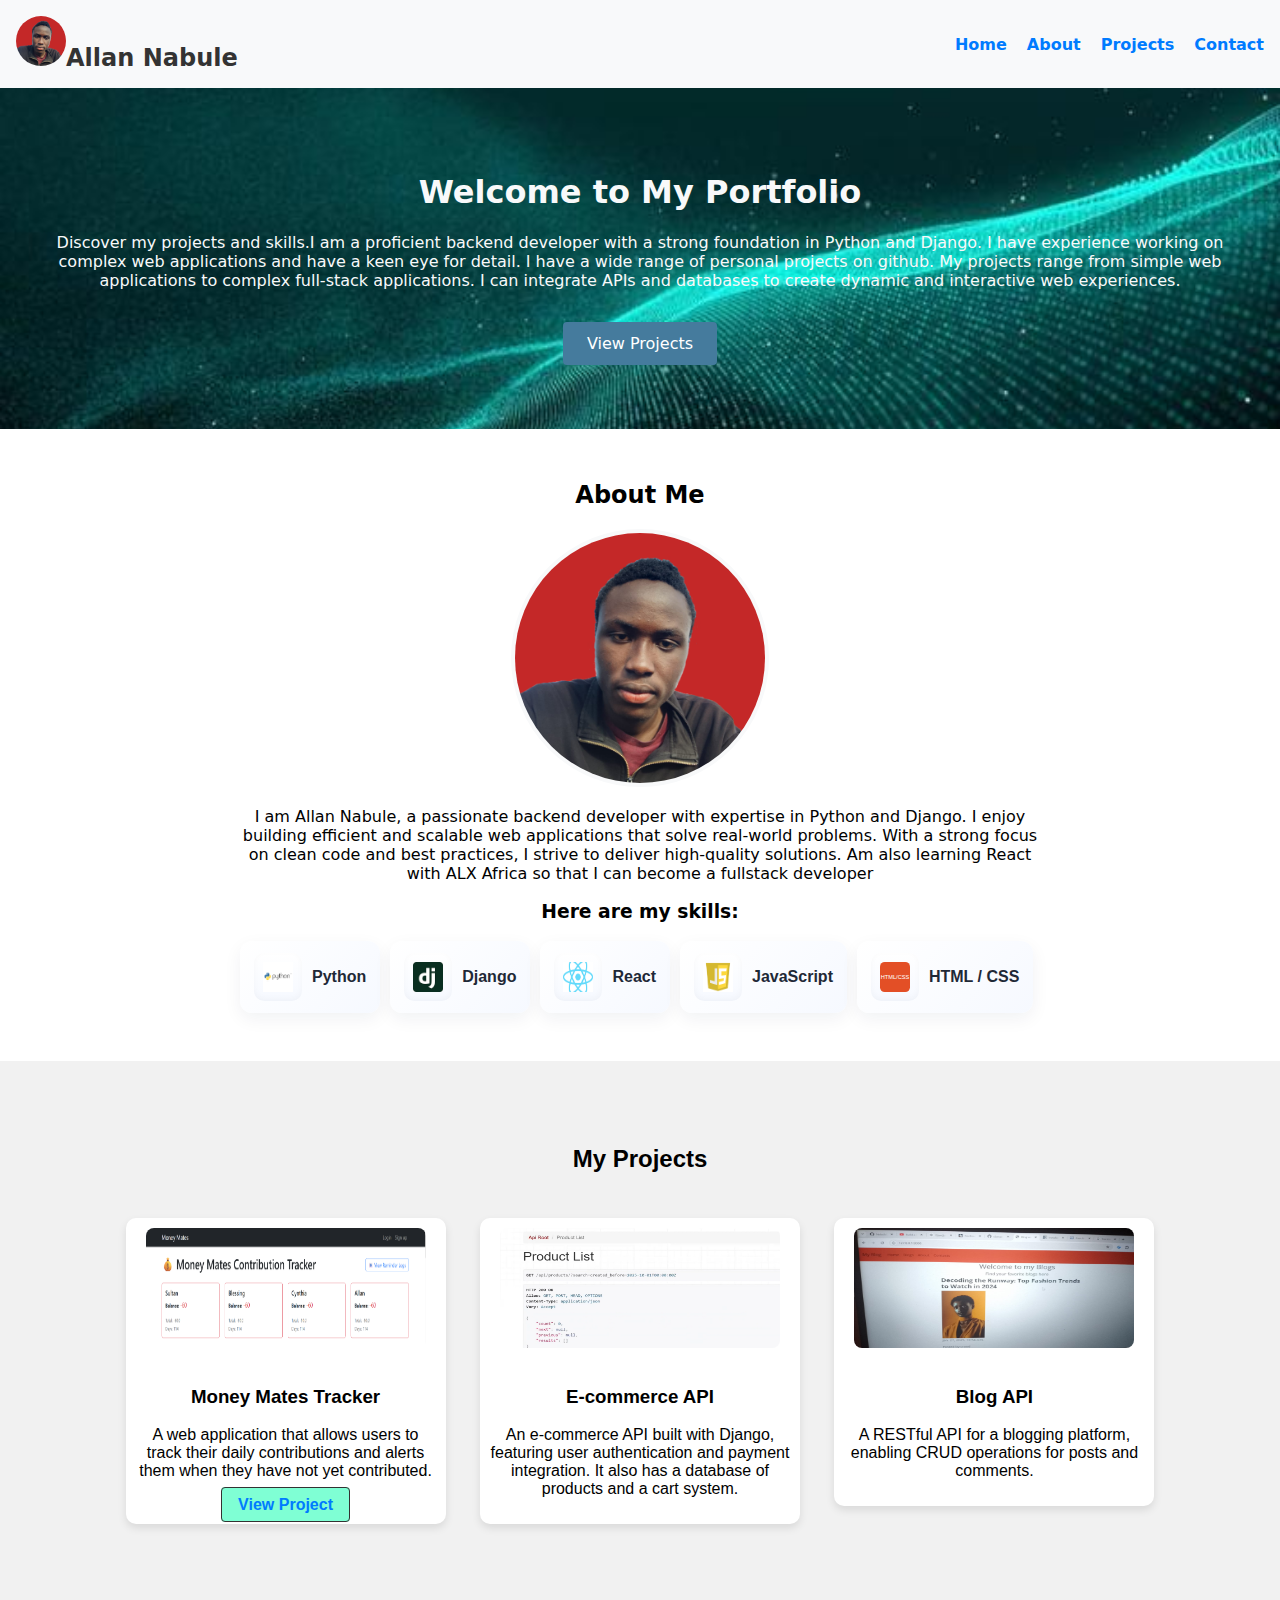
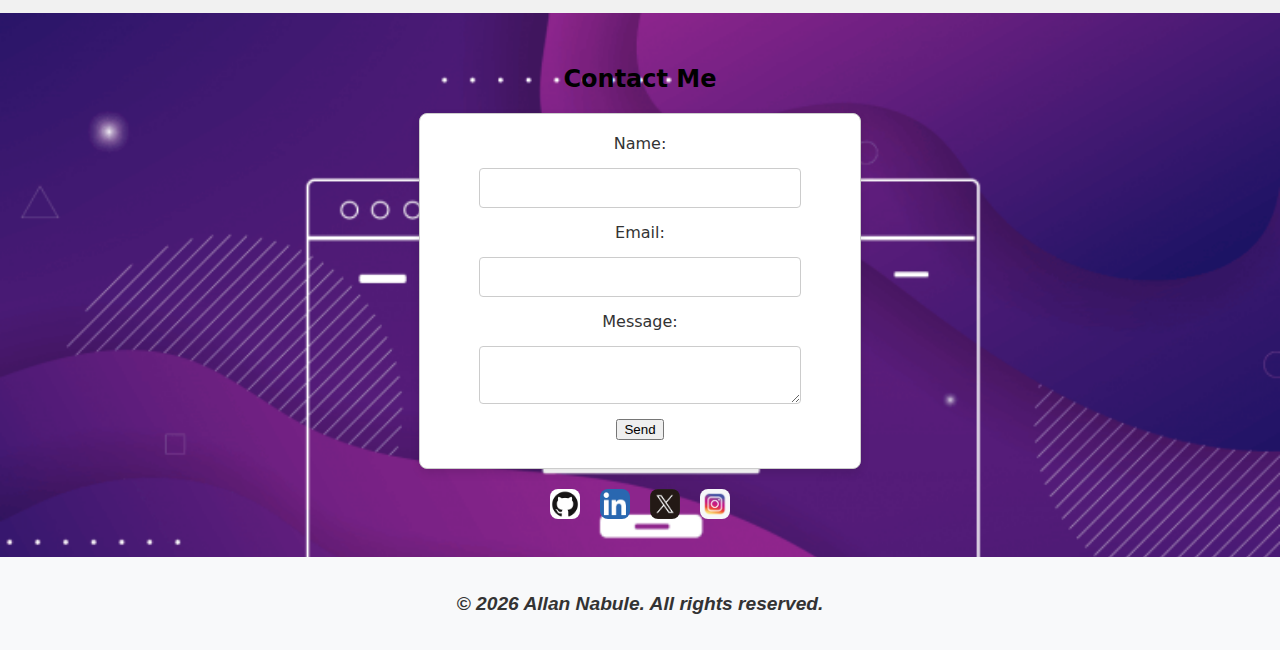
<file: index.html>
<!DOCTYPE html>
<html lang="en">
<head>
    <meta charset="UTF-8">
    <meta name="viewport" content="width=device-width, initial-scale=1.0">
    <meta name="description" content="Portfolio of Allan Nabule, a backend developer specializing in Python and Django. Explore my full-stack projects and web development skills.">
    <meta name="keywords" content="Allan Nabule, backend developer, Python, Django, web development, full-stack developer, portfolio">
    <meta name="author" content="Allan Nabule">
    <meta name="robots" content="index, follow">
    <meta property="og:title" content="Allan Nabule - Backend Developer">
    <meta property="og:description" content="Portfolio of Allan Nabule, a backend developer specializing in Python and Django.">
    <meta property="og:type" content="website">
    <meta name="google-site-verification" content="oevmv5v9RPDAVCsHGkLrTPFtN_86MCNeR5g6coeyReU" />
    <link rel="stylesheet" href="style.css">
    <title>Allan Nabule | Web Developer Portfolio</title>
</head>
<body>
    <div class="main">
        <div class="main-hero">
            <div class="navigation">
                <header>
                    <h1><img src="images/profile.png" class="logo" alt="Profile Photo">Allan Nabule</h1>
                </header>
                <nav>
                    <button id="hamburger" class="hamburger" aria-controls="main-nav" aria-expanded="false">&#9776;</button>  
                    <nav class="nav-links" id="main-nav">
                        <ul>
                            <li><a href="#home">Home</a></li>
                            <li><a href="#About">About</a></li>
                            <li><a href="#projects">Projects</a></li>
                            <li><a href="#contact">Contact</a></li>
                        </ul>
                    </nav>
                </nav>
            </div>
            <div class="hero-content hero" id="home">
                <h1>Welcome to My Portfolio</h1>
                <p id="intro">Discover my projects and skills.I am a proficient backend developer with a strong foundation in Python and Django. I have experience working on complex web applications and have a keen eye for detail. I have a wide range of personal
                projects on github. My projects range from simple web applications to complex full-stack applications. I can integrate APIs and databases to create dynamic and interactive web experiences.</p>
                <a href="#projects" class="btn">View Projects</a>
            </div>
            <div class="About" id="About">
                <h2>About Me</h2>
                <img src="images/profile.png" alt="My Photo" class="profile-photo">
                <p>I am Allan Nabule, a passionate backend developer with expertise in Python and Django. I enjoy building efficient and scalable web applications that solve real-world problems. With a strong focus on clean code and best practices, I strive to deliver high-quality solutions. Am also learning React with ALX Africa so that I can become a fullstack developer</p>
                <h3>Here are my skills:</h3>
                <ul id="skills" class="skills-grid">
                    <li class="skill">
                        <span class="skill-icon" aria-hidden="true">
                            <img src="images/python.png" alt="Python logo">
                        </span>
                        <span class="skill-name">Python</span>
                    </li>
                    <li class="skill">
                        <span class="skill-icon" aria-hidden="true">
                            <img src="images/django.png" alt="Django logo">
                        </span>
                        <span class="skill-name">Django</span>
                    </li>
                    <li class="skill">
                        <span class="skill-icon" aria-hidden="true">
                            <img src="images/react.png" alt="React logo">
                        </span>
                        <span class="skill-name">React</span>
                    </li>
                    <li class="skill">
                        <span class="skill-icon" aria-hidden="true">
                            <img src="images/javascript.png" alt="JavaScript logo">
                        </span>
                        <span class="skill-name">JavaScript</span>
                    </li>
                    <li class="skill">
                        <span class="skill-icon" aria-hidden="true">
                            <img src="images/html_css.svg" alt="HTML and CSS logo">
                        </span>
                        <span class="skill-name">HTML / CSS</span>
                    </li>
                </ul>

            </div>
            <div class="projects" id="projects">
                <h2 id="projects-title">My Projects</h2>
                <div class="project-list">
                    <div class="project-item">
                        <img src="images/Screenshot-2025-12-22-110645.png" class="project-image" alt="Money Mates Tracker">
                        <h3>Money Mates Tracker</h3>
                        <p>A web application that allows users to track their daily contributions and alerts them when they have not yet contributed.</p>
                        <a href="https://notifier-dpvz.onrender.com/" class="project-link" target="_blank" >View Project</a>
                    </div>
                    <div class="project-item">
                        <img src="images/Screenshot-2025-12-22-112557.png" class="project-image" alt="E-commerce API">
                        <h3>E-commerce API</h3>
                        <p>An e-commerce API built with Django, featuring user authentication and payment integration. It also has a database of products and a cart system.</p>
                    </div>
                    <div class="project-item">
                        <img src="images/WhatsApp-Image-2025-12-22-at-11.36.57-AM.jpeg" class="project-image" alt="Blog API Project Screenshot" class="project-image">
                        <h3>Blog API</h3>
                        <p>A RESTful API for a blogging platform, enabling CRUD operations for posts and comments.</p>
                    </div>
                </div>
            </div>
            <div class="contact" id="contact">
                <h2>Contact Me</h2>
                <div class="mail-form">
                    <!-- FormSubmit.co form - works without a backend -->
                    <form id="contact-form" action="https://formsubmit.co/nabuleallan1@gmail.com" method="POST">
                        <label for="name">Name:</label>
                        <input type="text" id="name" name="name" required>
                        
                        <label for="email">Email:</label>
                        <input type="email" id="email" name="email" required>
                        
                        <label for="message">Message:</label>
                        <textarea id="message" name="message" required></textarea>

                        <!-- Optional: Honeypot for spam protection -->
                        <input type="hidden" name="_captcha" value="false">
                        <!-- Redirect after submission -->
                        <input type="hidden" name="_next" value="https://allannabule.vercel.app/#contact?success=true">

                        <button type="submit">Send</button>
                    </form>
                    <div id="form-status" aria-live="polite" style="margin-top:0.5rem"></div>
                </div>
                <div class="socials">
                    <a href="https://github.com/Nebula077" target="_blank"><img src="images/download-(22).png" alt="GitHub" class="logos"></a>
                    <a href="https://www.linkedin.com/in/allan-nabule-540638292/" target="_blank"><img src="images/download-(21).png" alt="LinkedIn" class="logos"></a>
                    <a href="https://twitter.com/nabule_allan" target="_blank"><img src="images/download-(20).png" alt="Twitter" class="logos"></a>
                    <a href="https://www.instagram.com/allannabule/" target="_blank"><img src="images/Screenshot-2025-12-22-123518.png" alt="Instagram" class="logos"></a>
                </div>
            </div>
            <div class="footer">
                <footer>
                    <p>&copy; 2026 Allan Nabule. All rights reserved.</p>
                </footer>
            </div>
    </div>

    <script src="script.js"></script>
</body>
</html>
</file>
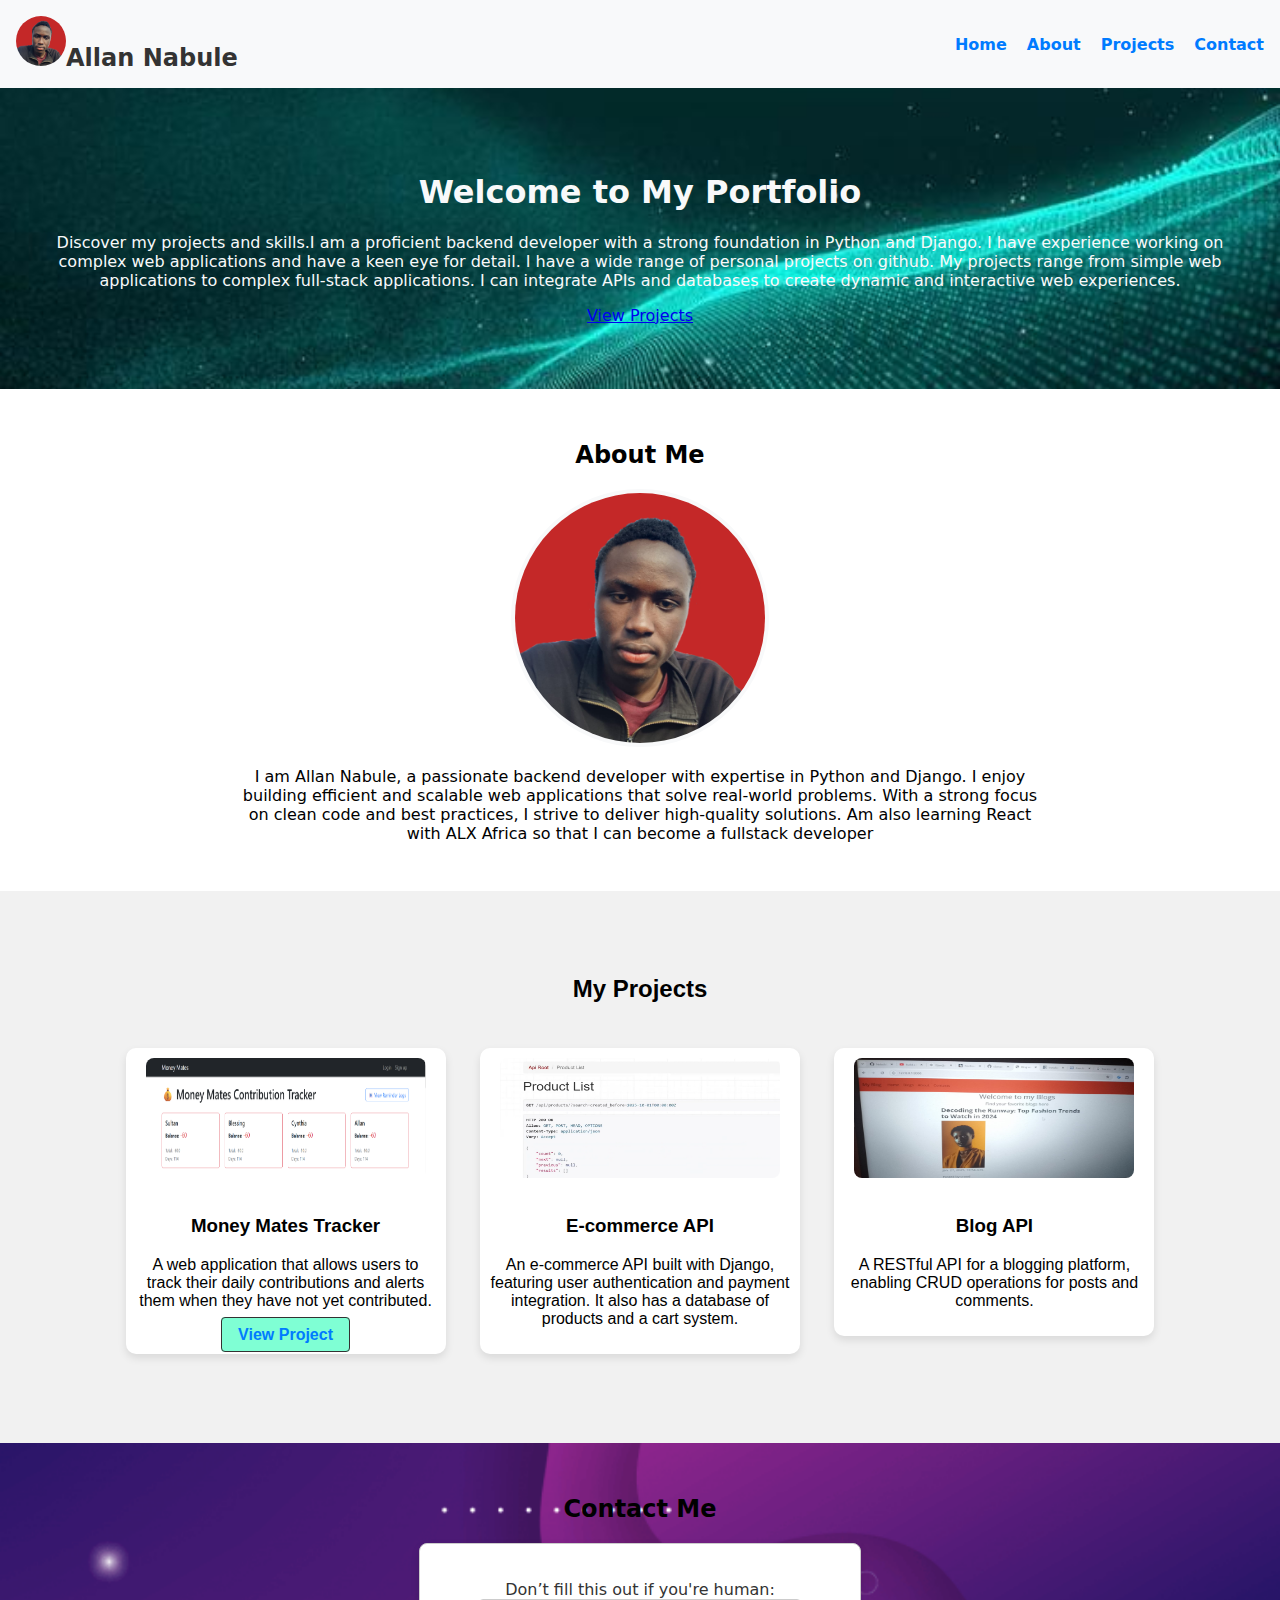
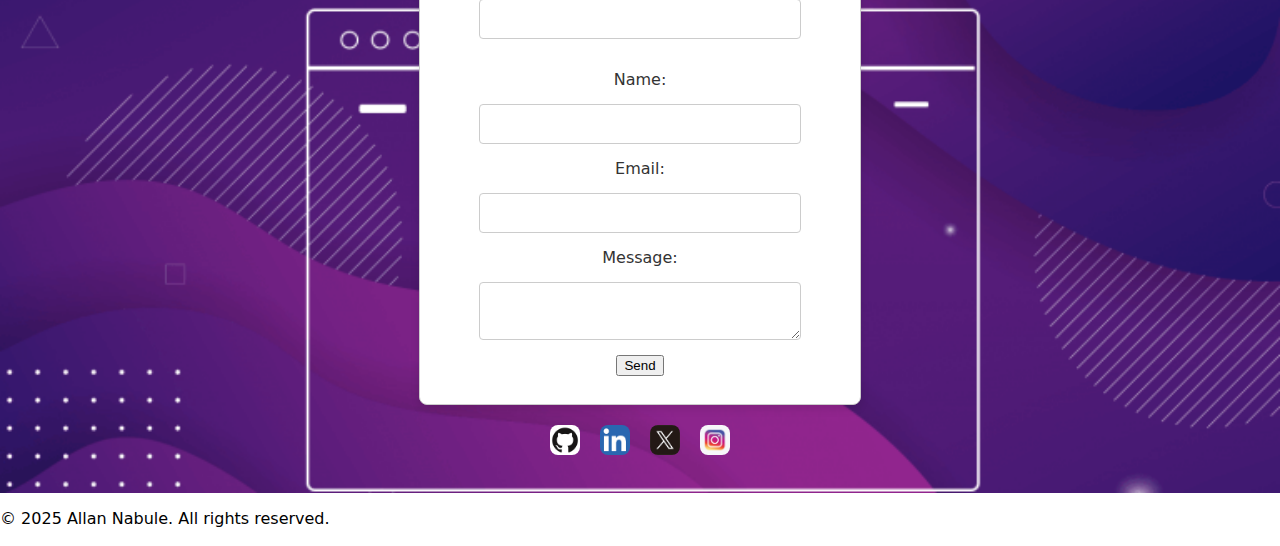
<file: portfolio.html>
<!DOCTYPE html>
<html lang="en">
<head>
    <meta charset="UTF-8">
    <meta name="viewport" content="width=device-width, initial-scale=1.0">
    <link rel="stylesheet" href="portfolio.css">
    <title>Allan Nabule</title>
</head>
<body>
    <div class="main">
        <div class="main-hero">
            <div class="navigation">
                <header>
                    <h1><img src="images/profile.png" class="logo" alt="Profile Photo">Allan Nabule</h1>
                </header>
                <nav>
                    <button id="hamburger" class="hamburger" aria-controls="main-nav" aria-expanded="false">&#9776;</button>  
                    <nav class="nav-links" id="main-nav">
                        <ul>
                            <li><a href="#home">Home</a></li>
                            <li><a href="#About">About</a></li>
                            <li><a href="#projects">Projects</a></li>
                            <li><a href="#contact">Contact</a></li>
                        </ul>
                    </nav>
                </nav>
            </div>
            <div class="hero-content hero" id="home">
                <h1>Welcome to My Portfolio</h1>
                <p id="intro">Discover my projects and skills.I am a proficient backend developer with a strong foundation in Python and Django. I have experience working on complex web applications and have a keen eye for detail. I have a wide range of personal
                projects on github. My projects range from simple web applications to complex full-stack applications. I can integrate APIs and databases to create dynamic and interactive web experiences.</p>
                <a href="#projects" class="btn">View Projects</a>
            </div>
            <div class="About" id="About">
                <h2>About Me</h2>
                <img src="images/profile.png" alt="My Photo" class="profile-photo">
                <p>I am Allan Nabule, a passionate backend developer with expertise in Python and Django. I enjoy building efficient and scalable web applications that solve real-world problems. With a strong focus on clean code and best practices, I strive to deliver high-quality solutions. Am also learning React with ALX Africa so that I can become a fullstack developer</p>

            </div>
            <div class="projects" id="projects">
                <h2 id="projects-title">My Projects</h2>
                <div class="project-list">
                    <div class="project-item">
                        <img src="images/Screenshot 2025-12-22 110645.png" class="project-image" alt="Money Mates Tracker">
                        <h3>Money Mates Tracker</h3>
                        <p>A web application that allows users to track their daily contributions and alerts them when they have not yet contributed.</p>
                        <a href="https://notifier-dpvz.onrender.com/" class="project-link" target="_blank" >View Project</a>
                    </div>
                    <div class="project-item">
                        <img src="images/Screenshot 2025-12-22 112557.png" class="project-image" alt="E-commerce API">
                        <h3>E-commerce API</h3>
                        <p>An e-commerce API built with Django, featuring user authentication and payment integration. It also has a database of products and a cart system.</p>
                    </div>
                    <div class="project-item">
                        <img src="images/WhatsApp Image 2025-12-22 at 11.36.57 AM.jpeg" class="project-image" alt="Blog API Project Screenshot" class="project-image">
                        <h3>Blog API</h3>
                        <p>A RESTful API for a blogging platform, enabling CRUD operations for posts and comments.</p>
                    </div>
                </div>
            </div>
            <div class="contact" id="contact">
                <h2>Contact Me</h2>
                <div class="mail-form">
                    <!-- Netlify form: keep markup in the HTML so Netlify can detect it at build time -->
                    <form id="contact-form" name="contact" method="POST" data-netlify="true" netlify-honeypot="bot-field">
                        <!-- Hidden input for Netlify to identify the form -->
                        <input type="hidden" name="form-name" value="contact">
                        <!-- Honeypot field to reduce spam -->
                        <p class="hidden"><label>Don’t fill this out if you're human: <input name="bot-field"></label></p>

                        <label for="name">Name:</label>
                        <input type="text" id="name" name="name" required>
                        
                        <label for="email">Email:</label>
                        <input type="email" id="email" name="email" required>
                        
                        <label for="message">Message:</label>
                        <textarea id="message" name="message" required></textarea>

                        <button type="submit">Send</button>
                    </form>
                    <div id="form-status" aria-live="polite" style="margin-top:0.5rem"></div>
                </div>
                <div class="socials">
                    <a href="https://github.com/Nebula077" target="_blank"><img src="images/download (22).png" alt="GitHub" class="logos"></a>
                    <a href="https://www.linkedin.com/in/allan-nabule-540638292/" target="_blank"><img src="images/download (21).png" alt="LinkedIn" class="logos"></a>
                    <a href="https://twitter.com/nabule_allan" target="_blank"><img src="images/download (20).png" alt="Twitter" class="logos"></a>
                    <a href="https://www.instagram.com/allannabule/" target="_blank"><img src="images/Screenshot 2025-12-22 123518.png" alt="Instagram" class="logos"></a>
                </div>
            </div>
            <div class="footer">
                <footer>
                    <p>&copy; 2025 Allan Nabule. All rights reserved.</p>
                </footer>
            </div>
    </div>

    <script src="portfolio.js"></script>
</body>
</html>
</file>
<file: style.css>
html {
    scroll-behavior: smooth;
}

body {
    font-family: system-ui, -apple-system, BlinkMacSystemFont, 'Segoe UI', Roboto, Oxygen, Ubuntu, Cantarell, 'Open Sans', 'Helvetica Neue', sans-serif;
    margin: 0;
}

.logo {
    width: 50px;
    height: 50px;
    border-radius: 50%;
    object-fit: cover;
}

.navigation {
    background-color: #f8f9fa;
    padding: 1rem;
    text-align: center;
    display: flex;
    justify-content: space-between;
    align-items: center;
    position: sticky;
    top: 0;
}
.navigation h1 {
    margin: 0;
    font-size: 1.5rem;
    color: #333;
}
.navigation a {
    text-decoration: none;
    color: #007bff;
    font-weight: bold;
}
.navigation a:hover {
    text-decoration: underline;
    color: red;
}
.navigation nav a {
    margin-left: 1rem;
}
.navigation nav a:first-child {
    margin-left: 0;
}

.hamburger {
    display: none;
    font-size: 28px;
    background: none;
    border: none;
    cursor: pointer;
}

.hero {
    background-image: url('images/global-connection-and-the-internet-network-modernization-in-smart-city-ai-cloud-internet-background-free-video.jpg');
    padding: 4rem 2rem;
    text-align: center;
    color: #f8f9fa;
    background-size: cover;
}

.btn {
    display: inline-block;
    padding: 0.75rem 1.5rem;
    background-color: #457b9d;
    color: #fff;
    text-decoration: none;
    border-radius: 4px;
    margin-top: 1rem;
    transition: background-color 0.3s ease;
}

.About {
    padding: 2rem;
    max-width: 800px;
    margin: 0 auto;
    text-align: center;
}

.profile-photo {
    width: 250px;
    height: 250px;
    border-radius: 50%;
    object-fit: cover;
    border: 4px solid #f8f9fa;
}

@media (max-width: 1000px) {
    .stats2 { height: 190px; flex: 1 1 calc(33.333% - 14px); max-width: 33.333%; }
    .hamburger { display: none;  }
}

@media (max-width: 850px) {
    .stats2 { height: 180px; flex: 1 1 calc(50% - 12px); max-width: 50%; }
    .hamburger { display: none;  }
    
}

@media (max-width: 700px) {
    .stats { gap: 14px; }
    .stats2 { flex: 1 1 calc(50% - 12px); max-width: 50%; height: 170px; }
    .stats2 h2 { font-size: 1.4rem; }
    .stats2 p { font-size: 0.9rem; }
    .hamburger { display: none;  }
}

@media (max-width: 400px) {
    .stats2 { flex: 1 1 100%; max-width: 80%; height: 160px; align-items: center; margin-left: auto; margin-right: auto; }
    .stats2 h2 { top: 30%; font-size: 1.2rem; }
    .stats2 p { top: 62%; font-size: 0.85rem; }
    .hamburger { display: flex;  }

    .nav-links {
        display: none;
        position: absolute;
        top: 64px;
        right: 16px;
        background: rgba(0,0,0,0.85);
        padding: 12px 14px;
        border-radius: 8px;
        z-index: 999;
    }

    .nav-links ul {
        flex-direction: column;
        gap: 12px;
        align-items: flex-end;
        margin: 0;
    }

    /* When JS toggles the active class we show the menu as a column */
    .nav-links.active {
        display: flex;
        flex-direction: column;
        align-items: flex-end;
    }

}

.nav-links ul {
    list-style: none;
    display: flex;
    flex: 1 1 auto;
    gap: 20px;
    margin: 0;
    padding: 0;
    text-decoration: none;
    
}
.nav-toggle {
    /*display: none;`*/
    font-size: 28px;
    background: none;
    border: none;
    cursor: pointer;
}
 
.nav-links ul li a {
    cursor: pointer;
    text-decoration: none;
}

.nav-links ul li a:hover {
    text-decoration: none;
    color: #FF6565;
}

/* Skills grid and chip styles */
#skills {
    margin-top: 5px;
    padding: 0;
}

.skills-grid {
    list-style: none;
    margin: 1rem auto;
    padding: 0.25rem;
    display: grid;
    grid-template-columns: repeat(auto-fit, minmax(180px, 1fr));
    gap: 10px;
    max-width: 820px;
    display: flex;
    align-items: flex-start;
}

.skill {
    display: flex;
    align-items: center;
    gap: 10px;
    padding: 12px 14px;
    background: linear-gradient(135deg, #ffffff 0%, #f6f9ff 100%);
    border-radius: 12px;
    box-shadow: 0 6px 18px rgba(18, 38, 63, 0.06);
    transition: transform 220ms ease, box-shadow 220ms ease;
}

.skill:hover {
    transform: translateY(-6px);
    box-shadow: 0 16px 32px rgba(18, 38, 63, 0.12);
}

.skill-icon {
    width: 48px;
    height: 48px;
    flex: 0 0 48px;
    display: inline-flex;
    align-items: center;
    justify-content: center;
    border-radius: 10px;
    background: linear-gradient(180deg, rgba(255,255,255,0.9), rgba(246,249,255,1));
    box-shadow: inset 0 -2px 6px rgba(0,0,0,0.03);
}

.skill-icon svg { width: 30px; height: 30px; display: block; }
.skill-icon img { width: 30px; height: 30px; display: block; }

.skill-name {
    font-weight: 700;
    color: #1f2937;
    font-size: 1rem;
    font-family: 'Segoe UI', Tahoma, Geneva, Verdana, sans-serif;
}

@media (max-width: 520px) {
    .skills-grid { grid-template-columns:  repeat(auto-fit, minmax(140px, 1fr)); display: flex; flex-wrap: wrap; justify-content: center; }
    .skill { padding: 10px; }
    .skill-name { font-size: 0.95rem; }
}

@media (max-width: 400px) {
    .skills-grid { grid-template-columns:  repeat(auto-fit, minmax(120px, 1fr)); display: flex; flex-direction: column; align-items: center; }
    .skill { padding: 8px; }
    .skill-name { font-size: 0.85rem; }
}

@media (max-width: 800px) {
    .skills-grid {
        grid-template-columns: repeat(auto-fit, minmax(140px, 1fr));
        display: flex;
        flex-wrap: wrap;
        justify-content: center;
    }
    .skill { padding: 10px; }
    .skill-name { font-size: 0.95rem; }
}

.projects {
    background-color: #f1f1f1;
    padding: 4rem 2rem;
    align-items: flex-start;
    justify-content: center;
    text-align: center;
    font-family: Arial, Helvetica, sans-serif;
}

.project-list {
    flex: 1;
    flex-direction: row;
    overflow-y: auto;
    padding: 10px;
    margin-top: 20px;
    align-items: flex-start;

}

/*.project-image {
    width: 600px;
    height: 200px;
    object-fit: cover;
    border-radius: 8px;
}*/

.project-link {
    text-decoration: none;
    color: #007bff;
    font-weight: bold;
    border: #333 solid 1px;
    padding: 0.5rem 1rem;
    background-color: aquamarine;
    border-radius: 4px;
    transition: background-color 0.3s ease;
    width: fit-content;
    height: fit-content;

}

.project-item {
    display: inline-block;
    width: 300px;
    margin: 15px;
    padding: 10px;
    background-color: white;
    border-radius: 10px;
    box-shadow: 0 4px 8px rgba(0, 0, 0, 0.1);
    text-align: center;
    transition: transform 0.3s ease;
    align-items: flex-start;
    vertical-align: top;
}

.project-item img {
    width: 280px;
    height: 120px;
    margin-bottom: 15px;
    align-items: center;
    border-radius: 8px;
}

.project-item:hover {
    box-shadow: 0 8px 16px rgba(0, 0, 0, 0.2);
    transform: translateY(-5px);
    transition: all 0.3s ease;
}

.contact {
    padding: 2rem;
    text-align: center;
    background-image: url(images/website-background-design-guide-768x492.png);
    background-size: cover;
}   

.mail-form {
    max-width: 400px;
    margin: 20px auto;
    padding: 20px;
    border: 1px solid #ccc;
    border-radius: 8px;
    background-color: #fff;
    box-shadow: 0 4px 8px rgba(0, 0, 0, 0.1);
}

form {
    display: flex;
    flex-direction: column;
    gap: 15px;
    align-items: center;
    color: #333;
}

.mail-form input, .mail-form textarea {
    width: 300px;
    padding: 10px;
    border: 1px solid #ccc;
    border-radius: 4px;
    font-size: 1rem;
}

.mail-form input:focus, .mail-form textarea:focus {
    outline: none;
    border-color: #007bff;
}

.mail-form input[type="submit"] {
    background-color: #007bff;
    color: #fff;
    border: none;
    padding: 10px 20px;
    border-radius: 4px;
    cursor: pointer;
    font-size: 1rem;
    transition: background-color 0.3s ease;
}

.mail-form input[type="submit"]:hover {
    background-color: #0056b3;
}

.socials {
    margin-top: 1rem;
    display: flex;;
    justify-content: center;
}
.socials a {
    margin: 0 10px;
    text-decoration: none;
    color: #333;
    font-size: 1.5rem;
}
.socials a:hover {
    color: #007bff;
}
.socials a:first-child {
    margin-left: 0;
}
.socials a:last-child {
    margin-right: 0;
}

.logos {
    width: 30px;
    height: 30px;
    object-fit: cover;
    border-radius: 8px;
}

.logos:hover {
    transform: scale(1.1);
    transition: all 0.3s ease;
}

.footer {
    background-color: #f8f9fa;
    text-align: center;
    padding: 1rem;
    color: #666;
    font-size: 0.9rem;
    color: #333;
    font-size: 1.2rem;
    font-weight: bold;
    font-family: 'Segoe UI', Tahoma, Geneva, Verdana, sans-serif;
    font-style: italic;
}
</file>
<file: portfolio.css>
body {
    font-family: system-ui, -apple-system, BlinkMacSystemFont, 'Segoe UI', Roboto, Oxygen, Ubuntu, Cantarell, 'Open Sans', 'Helvetica Neue', sans-serif;
    margin: 0;
}

.logo {
    width: 50px;
    height: 50px;
    border-radius: 50%;
    object-fit: cover;
}

.navigation {
    background-color: #f8f9fa;
    padding: 1rem;
    text-align: center;
    display: flex;
    justify-content: space-between;
    align-items: center;
}
.navigation h1 {
    margin: 0;
    font-size: 1.5rem;
    color: #333;
}
.navigation a {
    text-decoration: none;
    color: #007bff;
    font-weight: bold;
}
.navigation a:hover {
    text-decoration: underline;
    color: red;
}
.navigation nav a {
    margin-left: 1rem;
}
.navigation nav a:first-child {
    margin-left: 0;
}

.hamburger {
    display: none;
    font-size: 28px;
    background: none;
    border: none;
    cursor: pointer;
}

.hero {
    background-image: url('images/global-connection-and-the-internet-network-modernization-in-smart-city-ai-cloud-internet-background-free-video.jpg');
    padding: 4rem 2rem;
    text-align: center;
    color: #f8f9fa;
    background-size: cover;
}

.About {
    padding: 2rem;
    max-width: 800px;
    margin: 0 auto;
    text-align: center;
}

.profile-photo {
    width: 250px;
    height: 250px;
    border-radius: 50%;
    object-fit: cover;
    border: 4px solid #f8f9fa;
}

@media (max-width: 1000px) {
    .stats2 { height: 190px; flex: 1 1 calc(33.333% - 14px); max-width: 33.333%; }
    .hamburger { display: none;  }
}

@media (max-width: 850px) {
    .stats2 { height: 180px; flex: 1 1 calc(50% - 12px); max-width: 50%; }
    .hamburger { display: none;  }
    
}

@media (max-width: 700px) {
    .stats { gap: 14px; }
    .stats2 { flex: 1 1 calc(50% - 12px); max-width: 50%; height: 170px; }
    .stats2 h2 { font-size: 1.4rem; }
    .stats2 p { font-size: 0.9rem; }
    .hamburger { display: none;  }
}

@media (max-width: 400px) {
    .stats2 { flex: 1 1 100%; max-width: 80%; height: 160px; align-items: center; margin-left: auto; margin-right: auto; }
    .stats2 h2 { top: 30%; font-size: 1.2rem; }
    .stats2 p { top: 62%; font-size: 0.85rem; }
    .hamburger { display: flex;  }

    .nav-links {
        display: none;
        position: absolute;
        top: 64px;
        right: 16px;
        background: rgba(0,0,0,0.85);
        padding: 12px 14px;
        border-radius: 8px;
        z-index: 999;
    }

    .nav-links ul {
        flex-direction: column;
        gap: 12px;
        align-items: flex-end;
        margin: 0;
    }

    /* When JS toggles the active class we show the menu as a column */
    .nav-links.active {
        display: flex;
        flex-direction: column;
        align-items: flex-end;
    }

}

.nav-links ul {
    list-style: none;
    display: flex;
    flex: 1 1 auto;
    gap: 20px;
    margin: 0;
    padding: 0;
    text-decoration: none;
    
}
.nav-toggle {
    /*display: none;`*/
    font-size: 28px;
    background: none;
    border: none;
    cursor: pointer;
}
 
.nav-links ul li a {
    cursor: pointer;
    text-decoration: none;
}

.nav-links ul li a:hover {
    text-decoration: none;
    color: #FF6565;
}

.projects {
    background-color: #f1f1f1;
    padding: 4rem 2rem;
    align-items: flex-start;
    justify-content: center;
    text-align: center;
    font-family: Arial, Helvetica, sans-serif;
}

.project-list {
    flex: 1;
    flex-direction: row;
    overflow-y: auto;
    padding: 10px;
    margin-top: 20px;
    align-items: flex-start;

}

/*.project-image {
    width: 600px;
    height: 200px;
    object-fit: cover;
    border-radius: 8px;
}*/

.project-link {
    text-decoration: none;
    color: #007bff;
    font-weight: bold;
    border: #333 solid 1px;
    padding: 0.5rem 1rem;
    background-color: aquamarine;
    border-radius: 4px;
    transition: background-color 0.3s ease;
    width: fit-content;
    height: fit-content;

}

.project-item {
    display: inline-block;
    width: 300px;
    margin: 15px;
    padding: 10px;
    background-color: white;
    border-radius: 10px;
    box-shadow: 0 4px 8px rgba(0, 0, 0, 0.1);
    text-align: center;
    transition: transform 0.3s ease;
    align-items: flex-start;
    vertical-align: top;
}

.project-item img {
    width: 280px;
    height: 120px;
    margin-bottom: 15px;
    align-items: center;
    border-radius: 8px;
}

.project-item:hover {
    box-shadow: 0 8px 16px rgba(0, 0, 0, 0.2);
    transform: translateY(-5px);
    transition: all 0.3s ease;
}

.contact {
    padding: 2rem;
    text-align: center;
    background-image: url(images/website-background-design-guide-768x492.png);
    background-size: cover;
}   

.mail-form {
    max-width: 400px;
    margin: 20px auto;
    padding: 20px;
    border: 1px solid #ccc;
    border-radius: 8px;
    background-color: #fff;
    box-shadow: 0 4px 8px rgba(0, 0, 0, 0.1);
}

form {
    display: flex;
    flex-direction: column;
    gap: 15px;
    align-items: center;
    color: #333;
}

.mail-form input, .mail-form textarea {
    width: 300px;
    padding: 10px;
    border: 1px solid #ccc;
    border-radius: 4px;
    font-size: 1rem;
}

.mail-form input:focus, .mail-form textarea:focus {
    outline: none;
    border-color: #007bff;
}

.mail-form input[type="submit"] {
    background-color: #007bff;
    color: #fff;
    border: none;
    padding: 10px 20px;
    border-radius: 4px;
    cursor: pointer;
    font-size: 1rem;
    transition: background-color 0.3s ease;
}

.mail-form input[type="submit"]:hover {
    background-color: #0056b3;
}

.socials {
    margin-top: 1rem;
    display: flex;;
    justify-content: center;
}
.socials a {
    margin: 0 10px;
    text-decoration: none;
    color: #333;
    font-size: 1.5rem;
}
.socials a:hover {
    color: #007bff;
}
.socials a:first-child {
    margin-left: 0;
}
.socials a:last-child {
    margin-right: 0;
}

.logos {
    width: 30px;
    height: 30px;
    object-fit: cover;
    border-radius: 8px;
}
</file>
